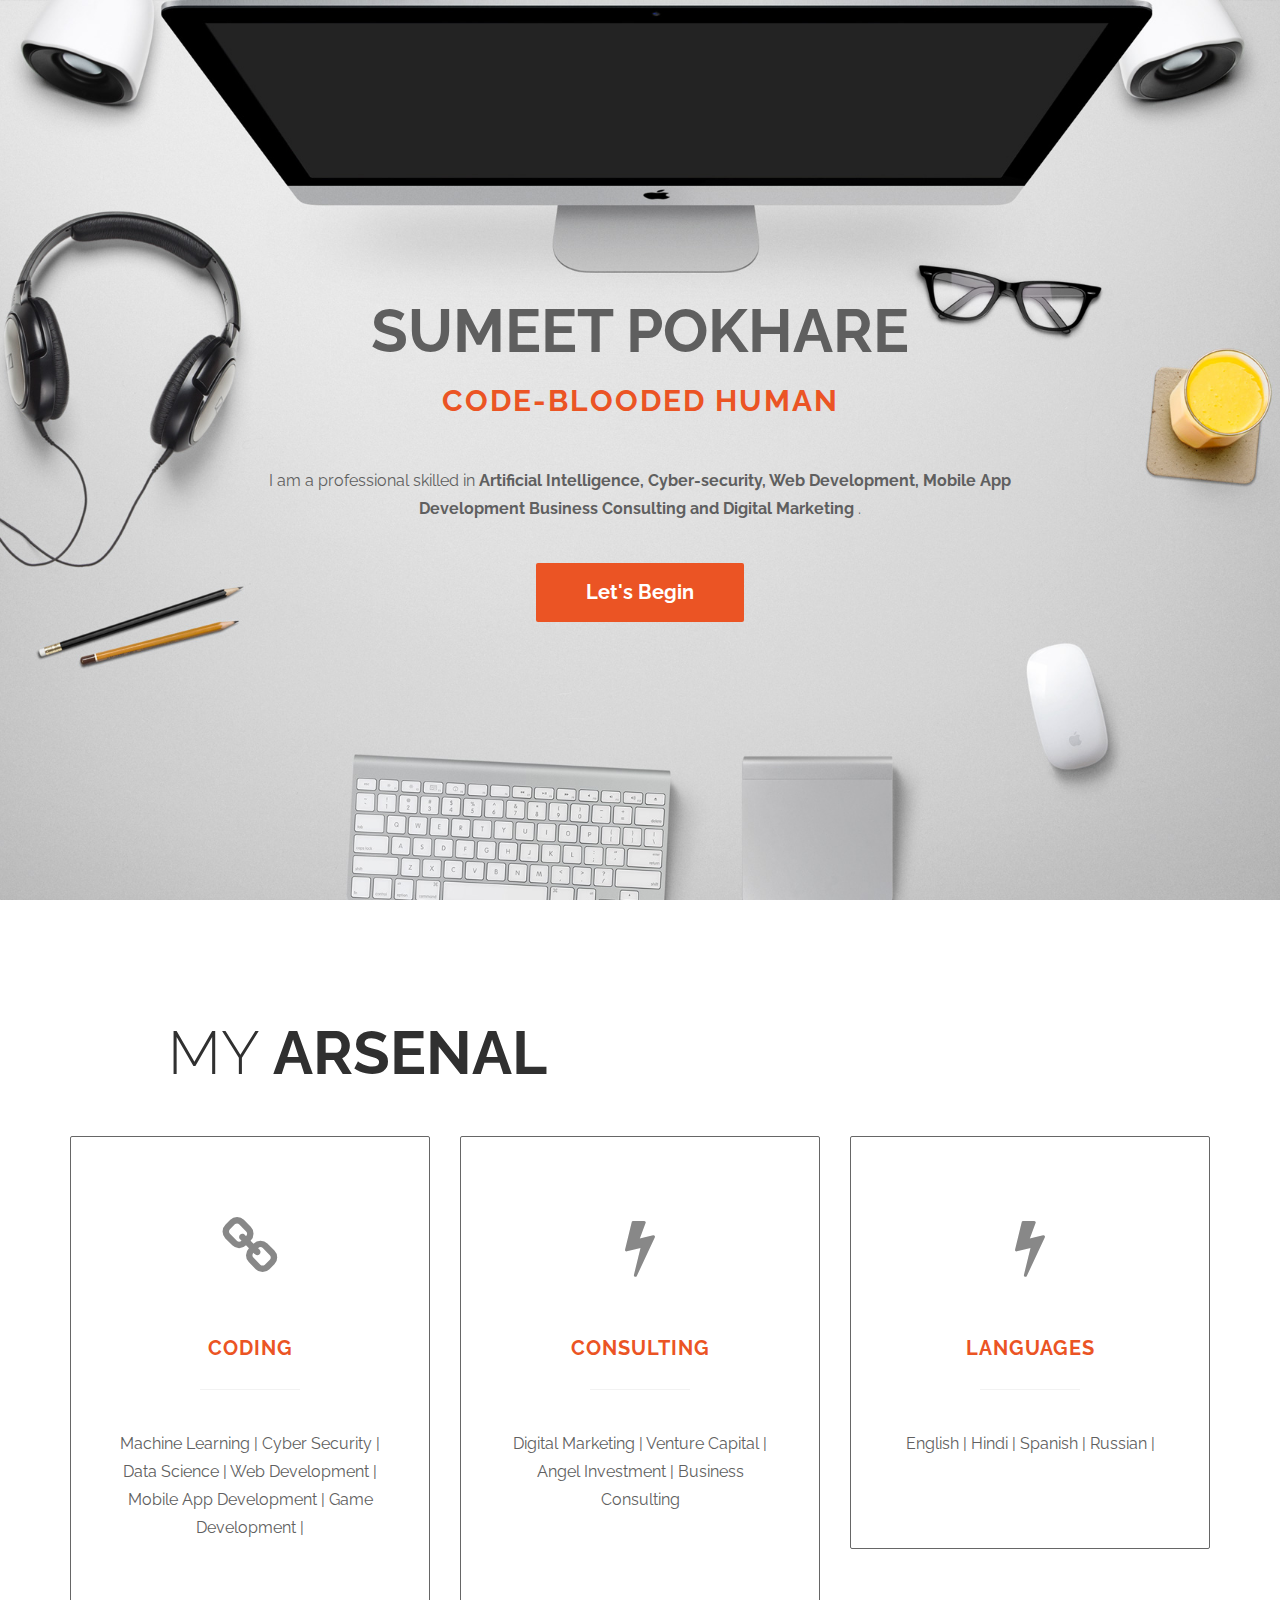
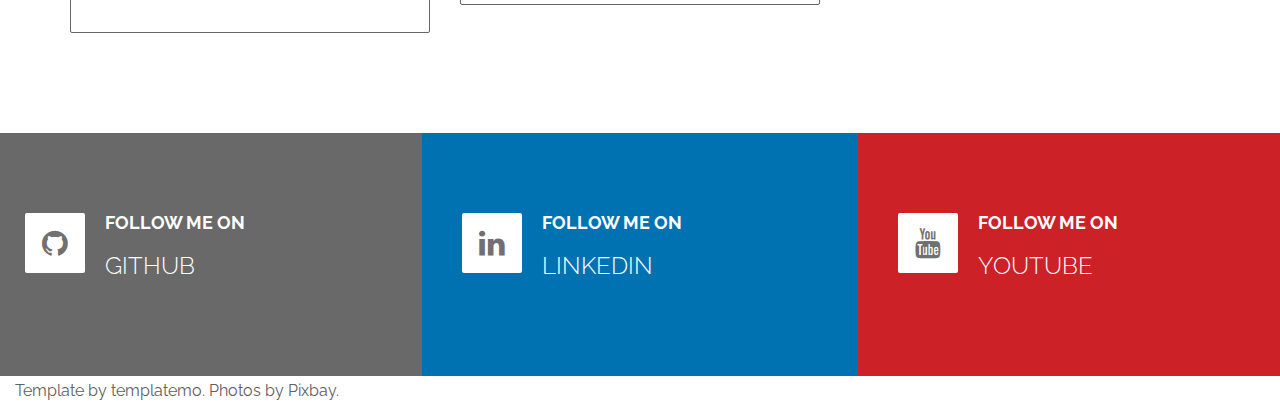
<file: template/index.html>
<!DOCTYPE html>
<html lang="en">
<head>
	<meta charset="utf-8">
	<meta http-equiv="X-UA-Compatible" content="IE=Edge">
	<meta name="viewport" content="width=device-width, initial-scale=1">
	<meta name="keywords" content="">
	<meta name="description" content="">
	<!-- SITE TITLE -->
	<title>Sumeet Pokhare</title>

	<!-- STYLESHEETS -->
	<link rel="stylesheet" href="css/bootstrap.min.css">
	<link rel="stylesheet" href="css/font-awesome.min.css">
	<link rel="stylesheet" href="css/templatemo-style.css">
	<link href='//fonts.googleapis.com/css?family=Raleway:400,300,600,700' rel='stylesheet' type='text/css'>
<!-- 

Ultra Profile

https://templatemo.com/tm-464-ultra-profile

-->
</head>
<body data-spy="scroll" data-target="#rock-navigation">
	<!-- START NAVIGATION -->
	<div class="navbar navbar-default bs-dos-nav navbar-fixed-top sticky-navigation" role="navigation">
		<div class="container">

			<div class="navbar-header">
				<button class="navbar-toggle" data-toggle="collapse" data-target="#rock-navigation">
					<span class="icon icon-bar"></span>
					<span class="icon icon-bar"></span>
					<span class="icon icon-bar"></span>
				</button>
				<a href="#" class="navbar-brand">Greetings Earthlings !!! </a>
			</div>
			<nav class="collapse navbar-collapse" id="rock-navigation">
				<ul class="nav navbar-nav navbar-right main-navigation text-uppercase">
					<li><a href="#home" class="smoothScroll">Home</a></li>
					<li><a href="#work" class="smoothScroll">My Arsenal</a></li>
					
				</ul>
			</nav>

		</div>
	</div>
	<!-- END NAVIGATION -->

	<!-- START HOME -->
	<section id="home" class="templatemo-home">
		<div class="container">
			<div class="row">
				<div class="col-md-2 col-sm-1"></div>
				<div class="col-md-8 col-sm-10">
					<h1 class="tm-home-title"><strong>Sumeet Pokhare</strong></h1>
					<h2 class="tm-home-subtitle">Code-blooded Human</h2>
					<p>I am a professional skilled in<strong> Artificial Intelligence, Cyber-security, Web Development, Mobile App Development</strong> <strong>Business Consulting and Digital Marketing </strong>  <strong></strong> <strong></strong>. </p>

					<a href="#work" class="btn btn-default smoothScroll tm-view-more-btn">Let's Begin</a>
				</div>
				<div class="col-md-2 col-sm-1"></div>
			</div>
		</div>
	</section>
	<!-- END HOME -->

	<!-- START work -->
	<section id="work" class="tm-padding-top-bottom-100">
		<div class="container">
			<div class="row">
				<div class="col-md-offset-1 col-md-11">
					<h2 class="title">My <strong>Arsenal</strong></h2>						
				</div>
				<div class="col-md-4 col-sm-4">
					<div class="work-wrapper">
						<i class="fa fa-link"></i>
						<h3 class="text-uppercase tm-work-h3">Coding</h3>
						<hr>
						<p> Machine Learning | Cyber Security | Data Science | Web Development | Mobile App Development | Game Development | </p>
					</div>
				</div>
				<div class="col-md-4 col-sm-4">
					<div class="work-wrapper">
						<i class="fa fa-flash"></i>
						<h3 class="text-uppercase tm-work-h3">Consulting</h3>
						<hr>
						<p> Digital Marketing  | Venture Capital | Angel Investment | Business Consulting</p>
					</div>
				</div>
				<div class="col-md-4 col-sm-4">
					<div class="work-wrapper">
						<i class="fa fa-flash"></i>
						<h3 class="text-uppercase tm-work-h3">Languages</h3>
						<hr>
						<p> English  | Hindi | Spanish | Russian |</p>
					</div>
				</div>
			</div>
		</div>
	</section>
	<!-- END work -->

	
	

	

	<!-- START SOCIAL -->
	<section id="social" class="tm-social">
		<div class="container">
			<div class="row">
				<div class="col-md-4 col-sm-4 wow rotateInUpLeft" data-wow-delay="0.3s">
					<div class="media facebook">
						<a href="https://github.com/thealphacoder9">
							<div class="media-object pull-left">
								<i class="fa fa-github"></i>
							</div>
							<div class="media-body">
								<h4 class="media-heading tm-social-title">Follow me on</h4>
								<h3>Github</h3>
							</div>
						</a>
					</div>
				</div>
				
				<div class="col-md-4 col-sm-4 wow rotateInUpLeft" data-wow-delay="0.6s">
					<div class="media twitter">
						<a href="https://www.linkedin.com/in/sumeet-pokhare-51bba12a">
							<div class="media-object pull-left">
								<i class="fa fa-linkedin"></i>
							</div>
							<div class="media-body">
								<h4 class="media-heading tm-social-title">Follow me on</h4>
								<h3>LinkedIn</h3>
							</div>
						</a>
					</div>
				</div>
				<div class="col-md-4 col-sm-4 wow rotateInUpLeft" data-wow-delay="0.9s">
					<div class="media pinterest">
						<a href="https://www.youtube.com/channel/UCO4PUG557oaHn0urkazo04Q">
							<div class="media-object pull-left">
								<i class="fa fa-youtube"></i>
							</div>
							<div class="media-body">
								<h4 class="media-heading tm-social-title">Follow me on</h4>
								<h3>YouTube</h3>
							</div>
						</a>
					</div>
				</div>
			</div>
		</div>
	</section>
	<!-- END SOCIAL -->

	<!-- START CONTACT -->
	
				<div class="col-md-1 col-sm-1"></div>
				<div class="col-md-12 col-sm-12">
					<p>Template by templatemo. Photos by Pixbay. </p>
				</div>
			</div>
		</div>
	</section>
	<!-- END CONTACT -->
	<script src="js/jquery.js"></script>
	<script src="js/bootstrap.min.js"></script>
	<script src="js/smoothscroll.js"></script>
	<script src="js/jquery.nav.js"></script>
	<script src="js/isotope.js"></script>
	<script src="js/imagesloaded.min.js"></script>
	<script src="js/custom.js"></script>
</body>
</html>
</file>
<file: template/css/templatemo-style.css>
/*

Ultra Profile

https://templatemo.com/tm-464-ultra-profile

*/

body {
  background: #ffffff;
  font-family: 'Raleway', sans-serif;
  font-size: 16px;
  color: #606060;
  position: relative;
}
html, body {
  width: 100%;
  overflow-x: hidden;
}
h1,h2,h3 { font-weight: 300; }
p { line-height: 28px; }
hr {
  border-color: #f2f2f2;
  width: 100px;
  margin-bottom: 40px;
}
.title {
  color: #303030;
  font-size: 60px;
  padding-bottom: 40px;
  text-transform: uppercase;
}

/* START NAVIGATION */
.sticky-navigation { opacity: 0; }
.navbar-default {
  background: #fff;
  border: none;
  -webkit-box-shadow: 0 2px 8px 0 rgba(50, 50, 50, 0.08);
          box-shadow: 0 2px 8px 0 rgba(50, 50, 50, 0.08);
  margin: 0;
  padding: 0;
}
.navbar-default .navbar-brand {
  color: #212227;
  font-weight: bold;
  font-size: 30px;
  line-height: 45px;
  padding: 10px 0 0 12px;
}
.navbar-default .navbar-nav li a {
  color: #202020;
  font-size: 13px;
  font-weight: bold;
  line-height: 45px;
  letter-spacing: 1px;
}
.navbar-default .navbar-nav li a:hover { color: #eb5424; }
.navbar-default .navbar-nav > li > a:hover,
.navbar-default .navbar-nav > li > a:focus {
  color: #eb5424;
  background-color: transparent;
}
.navbar-default .navbar-nav > .active > a,
.navbar-default .navbar-nav > .active > a:hover,
.navbar-default .navbar-nav > .active > a:focus {
  color: #eb5424;
  background-color: transparent;
}
.navbar-default .navbar-toggle {
  border: none;
  padding-top: 10px;
}
.navbar-default .navbar-toggle .icon-bar {
  background: #eb5424;
  border-color: transparent;
}
.navbar-default .navbar-toggle:hover,
.navbar-default .navbar-toggle:focus { background-color: transparent }
/* END NAVIGATION */

/* START HOME */
.templatemo-home {
  background: url('../images/home-bg.jpg');
  background-size: cover;
  background-attachment: fixed;
  background-position: center center;
  color: #5f5f5f;
  display: -webkit-box;
  display: -webkit-flex;
  display: -ms-flexbox;
  display: flex;
  -webkit-box-align: center;
  -webkit-align-items: center;
      -ms-flex-align: center;
          align-items: center;
  text-align: center;  
  height: 100vh;
}
.tm-home-title,
 .tm-home-subtitle {
  text-transform: uppercase;
 }
.tm-home-title { font-size: 60px; }
.tm-home-subtitle {
  color: #eb5424;
  font-weight: bold;
  padding-bottom: 40px;
  letter-spacing: 2px;
}
.tm-view-more-btn {
  background: #eb5424;
  color: #ffffff;
  border: none;
  border-radius: 2px;
  font-size: 20px;
  font-weight: 700;
  margin-top: 30px;
  padding: 15px 50px;
  -webkit-transition: all 0.6s ease-in;
          transition: all 0.6s ease-in;
}
.tm-view-more-btn:hover {
  background: #ffffff;
  color: #eb5424;
}
/* END HOME */

/* START WORK */
.tm-padding-top-bottom-100 {
  padding-top: 100px;
  padding-bottom: 100px;
}
.tm-work-h3 {
  color: #eb5424;
  font-size: 20px;
  font-weight: bold;
  letter-spacing: 1px;
  padding-bottom: 10px;
}
.work-wrapper {
  border: 1px solid #666;
  border-radius: 2px;
  text-align: center;
  padding: 80px 40px 80px 40px;
  -webkit-transition: all 0.6s ease-in;
          transition: all 0.6s ease-in;
}
.work-wrapper:hover { border-color: #eb5424; }
.work-wrapper .fa {
  color: #888888;
  font-size: 60px;
  padding-bottom: 40px;
}
/* END WORK */

/* START PORTFOLIO */
.tm-portfolio {
  background: #f8f8f8;
  padding-top: 80px;
}
.tm-portfolio .container {
  width: 100%;
  padding: 0;
  margin: 0;
}
.tm-portfolio .col-md-3,
 .tm-portfolio .col-sm-3 {
  padding: 0;
  margin: 0;
}
.tm-portfolio-title {
  text-align: center;
  text-transform: uppercase;
}
.portfolio-item-title {
  font-weight: bold;
  margin-top: 10px;
  text-transform: uppercase;
}
.portfolio-thumb {
  overflow: hidden;
  margin: 0;
  position: relative;
}
.portfolio-overlay {
  display: -webkit-box;
  display: -webkit-flex;
  display: -ms-flexbox;
  display: flex;
  -webkit-box-orient: vertical;
  -webkit-box-direction: normal;
  -webkit-flex-direction: column;
      -ms-flex-direction: column;
          flex-direction: column;
  -webkit-box-pack: center;
  -webkit-justify-content: center;
      -ms-flex-pack: center;
          justify-content: center;
  background: #eb5424;
  color: #ffffff;
  top: 0;
  right: 0;
  left: 0;
  bottom: 0;
  width: 100%;
  height: 100%;  
  padding: 0 40px;
  text-align: center;
  position: absolute;
  opacity: 0;
  transition: all 0.4s ease-in-out;
  -webkit-transition: all 0.4s ease-in-out;
  -moz-transition: all 0.4s ease-in-out;
  -ms-transition: all 0.4s ease-in-out;
}
.portfolio-thumb:hover .portfolio-overlay {
  opacity: 0.8;  
  -webkit-transform: scale(1.0);
  -ms-transform: scale(1.0);
  transform: scale(1.0);
}
.portfolio-overlay .fa {
  border: 1px solid #666;
  border-radius: 0;
  color: #666;
  width: 40px;
  height: 40px;
  line-height: 40px;
  text-align: center;
  text-decoration: none;
  margin-right: 6px;
  margin-bottom: 10px;
}

/* FILTER CSS */
.filter-wrapper {
  width: 100%;
  margin: 0 0 24px 0;
  overflow: hidden;
  text-align: center;
}
.filter-wrapper li {
  display: inline-block;
  margin: 4px;
}
.filter-wrapper li a {
  color: #999999;
  padding: 8px 17px;
  display: block;
  text-decoration: none;
  transition: all 0.4s ease-in-out;
  -webkit-transition: all 0.4s ease-in-out;
  -moz-transition: all 0.4s ease-in-out;
  -ms-transition: all 0.4s ease-in-out;
}
.filter-wrapper li a:focus,
 .filter-wrapper li a:hover,
 .filter-wrapper li a.selected {
  background: #eb5424;
  border-color: transparent;
  color: #ffffff;
}

/* ISOTOPE BOX CSS */
.iso-box-section { width: 100%; }
.iso-box-wrapper {
  width: 100%;
  padding: 0;
  clear: both;
  position: relative;
}
.iso-box {
  position: relative;
  min-height: 50px;
  float: left;
  overflow: hidden;
  margin-bottom: 20px;
}
.iso-box > a {
  display: block;
  width: 100%;
  height: 100%;
  overflow: hidden;
}
.iso-box > a {
  display: block;
  width: 100%;
  height: 100%;
  overflow: hidden;
}
.fluid-img {
  width: 100%;
  display: block;
  height: auto;
}
/* END PORTFOLIO */

/* START RESUME */
.tm-red-text { color: #eb5424; }
.tm-info-label {
  font-weight: bold;
  display: inline-block;
  width: 90px;
}
.tm-progress {
  background: #fff;
  border-radius: 2px;
  height: 4px;
}
.progress-bar-danger { background: #eb5424; }
.tm-progress-label {
  font-size: 12px;
  font-weight: bold;
  padding-top: 10px;
  text-transform: uppercase;
}
.progress-percent-small {
  display: block;
  float: right;
  padding-right: 80px;
}
/* END RESUME */

/* START ABOUT */
.tm-about {
  background: url('../images/about-bg.jpg');
  background-size: cover;
  background-attachment: fixed;
  background-position: center center;
  padding-top: 60px;
  padding-bottom: 100px;
}
/* END ABOUT */

/* START SOCIAL */
.tm-social {
  text-transform: uppercase;
}
.tm-social .container {
  width: 100%;
  padding: 0;
  margin: 0;
}
.tm-social .col-md-4 {
  padding: 0;
  margin: 0;
}
.facebook:hover,
.twitter:hover,
.pinterest:hover {
  background: #202020;
}
.facebook { background: #696969 ; }
.twitter { background: #0072B1; }
.pinterest { background: #cc2127; }
.media {
  padding: 80px 40px 80px 40px;
  -webkit-transition: all 0.6s ease-in;
          transition: all 0.6s ease-in;
}
.tm-social a {
  color: #ffffff;
  display: inline-block;
  text-decoration: none;
}
.tm-social .media .fa {
  background: #ffffff;
  border-radius: 2px;
  color: #707070;
  font-size: 30px;
  width: 60px;
  height: 60px;
  line-height: 60px;
  text-align: center;
  margin-right: 20px;
}
.tm-social-title {
  font-family: 'Raleway', sans-serif;
  font-weight: bold;
}
/* END SOCIAL */

/* START CONTACT */
.tm-contact {
  text-align: center;
  padding-top: 80px;
  padding-bottom: 40px;
}
.form-control {
  background: transparent;
  border: 1px solid #666;
  border-radius: 2px;
  -webkit-box-shadow: none;
          box-shadow: none;
  margin-bottom: 10px;
  -webkit-transition: all 0.6s ease-in;
          transition: all 0.6s ease-in;
}
.form-control:focus,
 .form-control:hover {
  background: #202020;
  color: #ffffff;
}
input { height: 50px; }
.tm-contact p { padding-top: 40px; }
/* END CONTACT */

@media screen and (max-device-width: 1024px){
  .templatemo-home {
    background-attachment: scroll;
  }
}

/* START MEDIA 980 */
@media screen and (max-width:980px){
  .portfolio-overlay  { padding-top: 10px; }
}
/* END MEDIA 980 */

@media screen and (max-width: 767px) {
  .tm-home-title { font-size: 40px; }
}

/* START MEDIA 360 */
@media screen and (max-width:360px){
  .navbar-default .navbar-brand {  padding-top: 2px; }
}
/* END MEDIA 360 */
</file>
